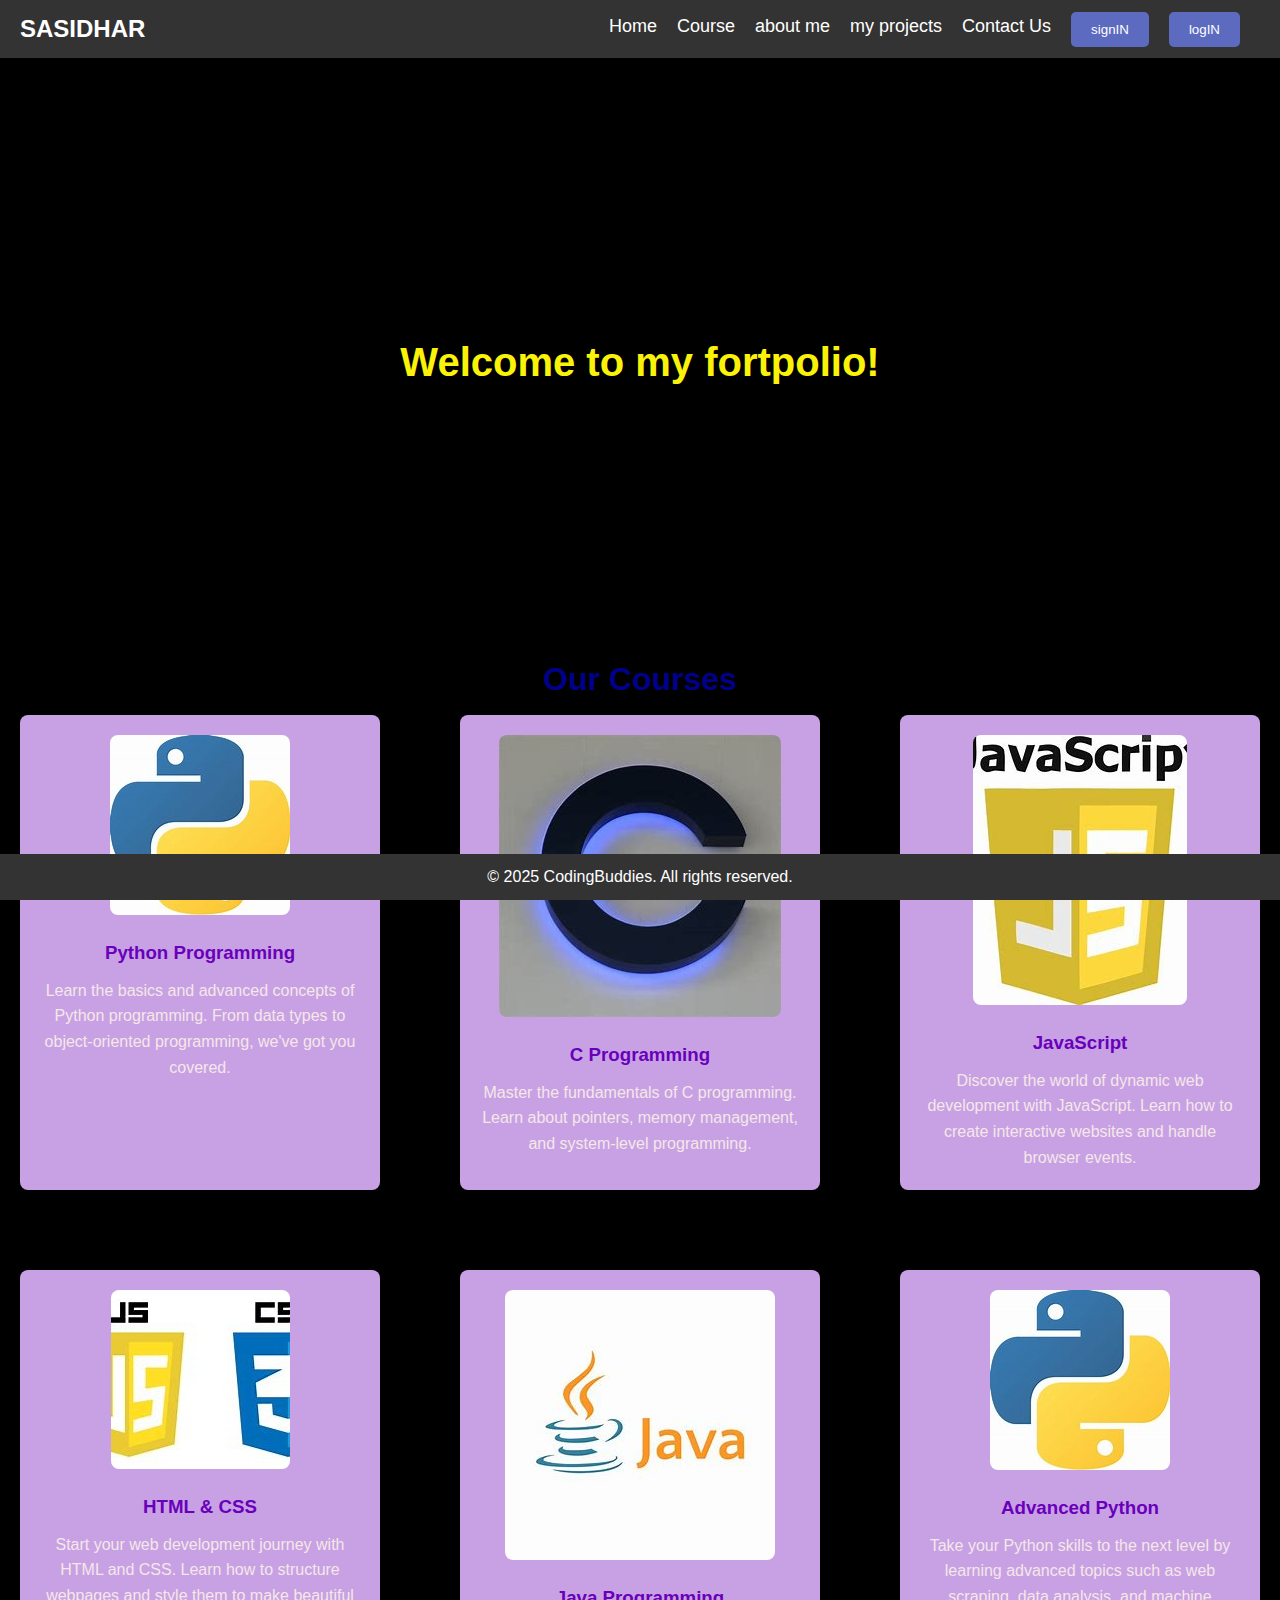
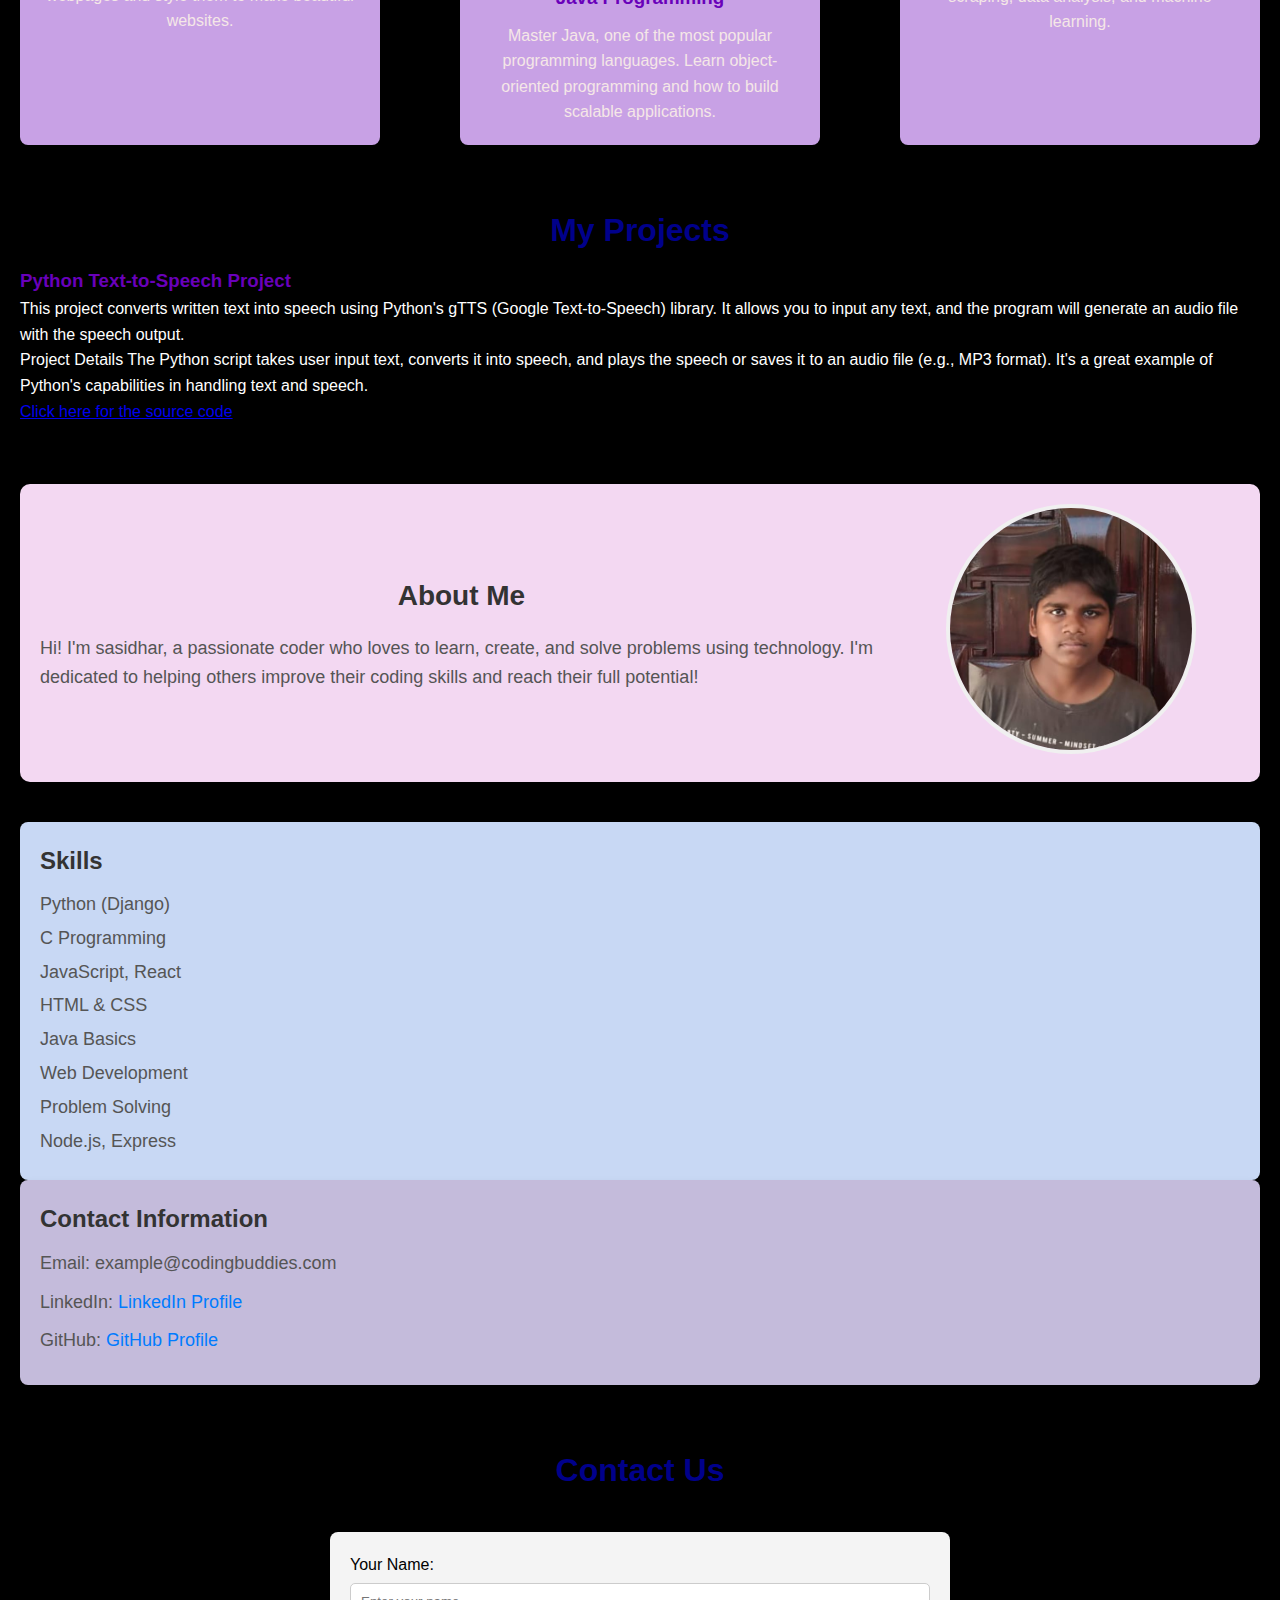
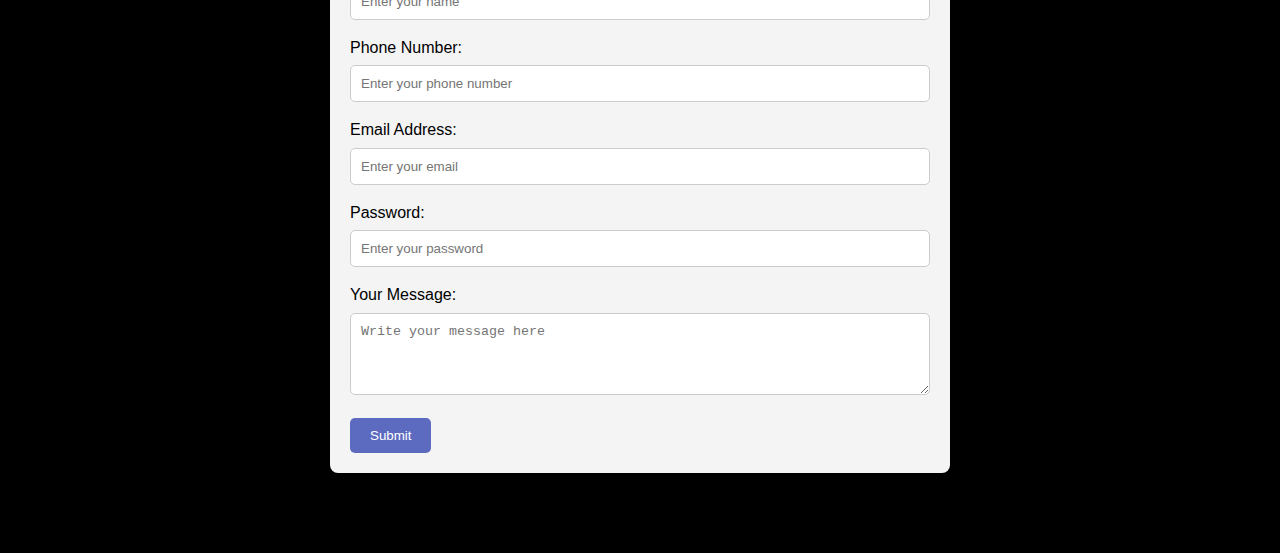
<file: index.html>
<!DOCTYPE html>
<html lang="en">

<head>
    <meta charset="UTF-8">
    <meta name="viewport" content="width=device-width, initial-scale=1.0">
    <title>CodingBuddies</title>
    <link rel="stylesheet" href="styles.css">
</head>

<body>
    <header>
        <nav>
            <div class="nav-right">
                <span>SASIDHAR</span>
            </div>
            <ul class="nav-left">
                <li><a href="#home">Home</a></li>
                <li><a href="#course">Course</a></li>
                <li><a href="#about">about me</a></li>
                <li><a href="#projects">my projects</a></li>
                <li><a href="#contact">Contact Us</a></li>
                <li><a href="signin.html"><button>signIN</button></a></li>
                <li><a href="login.html"><button>logIN</button></a></li>
            </ul>
        </nav>
    </header>

    <main>
        <section id="home">
            <h1>Welcome to my fortpolio!</h1>
        </section>

        <section id="course">
            <h2>Our Courses</h2>
            <div class="course-container">
                <div class="course">
                    <img src="python.jpg" alt="Python Programming">
                    <h3>Python Programming</h3>
                    <p>Learn the basics and advanced concepts of Python programming. From data types to object-oriented programming, we've got you covered.</p>
                </div>
                <div class="course">
                    <img src="c.jpg" alt="C Programming">
                    <h3>C Programming</h3>
                    <p>Master the fundamentals of C programming. Learn about pointers, memory management, and system-level programming.</p>
                </div>
                <div class="course">
                    <img src="js.jpg" alt="JavaScript Programming">
                    <h3>JavaScript</h3>
                    <p>Discover the world of dynamic web development with JavaScript. Learn how to create interactive websites and handle browser events.</p>
                </div>
                <div class="course">
                    <img src="hc.jpg" alt="HTML & CSS">
                    <h3>HTML & CSS</h3>
                    <p>Start your web development journey with HTML and CSS. Learn how to structure webpages and style them to make beautiful websites.</p>
                </div>
                <div class="course">
                    <img src="java.jpg" alt="Java Programming">
                    <h3>Java Programming</h3>
                    <p>Master Java, one of the most popular programming languages. Learn object-oriented programming and how to build scalable applications.</p>
                </div>
                <div class="course">
                    <img src="python.jpg" alt="Advanced Python">
                    <h3>Advanced Python</h3>
                    <p>Take your Python skills to the next level by learning advanced topics such as web scraping, data analysis, and machine learning.</p>
                </div>
            </div>
        </section>

        <section id="projects">
            <h2>My Projects</h2>
            <h3 class="ph3">Python Text-to-Speech Project</h3>
                <p class="pp">This project converts written text into speech using Python's gTTS (Google Text-to-Speech) library. It allows you to input any text, and the program will generate an audio file with the speech output.</p>
                <p class="pp">Project Details The Python script takes user input text, converts it into speech, and plays the speech or saves it to an audio file (e.g., MP3 format). It's a great example of Python's capabilities in handling text and speech.</p>
         
                <p class="pp"><a href="https://github.com/your-repository-link" target="_blank">Click here for the source code</a></p>
            
        </section>

        <section id="about">
            <div class="about-container">
                <div class="about-content">
                    <h2>About Me</h2>
                    <p>Hi! I'm sasidhar, a passionate coder who loves to learn, create, and solve problems using technology. I'm dedicated to helping others improve their coding skills and reach their full potential!</p>
                </div>
                <div class="about-image">
                    <img src="prop.jpg" alt="Profile Picture">
                </div>
            </div>
            <div class="skills">
                <h3>Skills</h3>
                <ul>
                    <li>Python (Django)</li>
                    <li>C Programming</li>
                    <li>JavaScript, React</li>
                    <li>HTML & CSS</li>
                    <li>Java Basics</li>
                    <li>Web Development</li>
                    <li>Problem Solving</li>
                    <li>Node.js, Express</li>
                </ul>
            </div>
            <div class="contact">
                <h3>Contact Information</h3>
                <p>Email: example@codingbuddies.com</p>
                <p>LinkedIn: <a href="https://www.linkedin.com" target="_blank">LinkedIn Profile</a></p>
                <p>GitHub: <a href="https://www.github.com" target="_blank">GitHub Profile</a></p>
            </div>
        </section>

        <section id="contact">
            <h2>Contact Us</h2>
            <p>If you have any questions, feel free to reach out.</p>
            <form action="/submit" method="POST">
                <div class="form-group">
                    <label for="name">Your Name:</label>
                    <input type="text" id="name" name="name" required placeholder="Enter your name">
                </div>
                <div class="form-group">
                    <label for="phone">Phone Number:</label>
                    <input type="tel" id="phone" name="phone" required placeholder="Enter your phone number">
                </div>
                <div class="form-group">
                    <label for="email">Email Address:</label>
                    <input type="email" id="email" name="email" required placeholder="Enter your email">
                </div>
                <div class="form-group">
                    <label for="password">Password:</label>
                    <input type="password" id="password" name="password" required placeholder="Enter your password">
                </div>
                <div class="form-group">
                    <label for="message">Your Message:</label>
                    <textarea id="message" name="message" rows="4" required placeholder="Write your message here"></textarea>
                </div>
                <button type="submit">Submit</button>
            </form>
        </section>
    </main>

    <footer>
        <p>&copy; 2025 CodingBuddies. All rights reserved.</p>
    </footer>
</body>

</html>
</file>
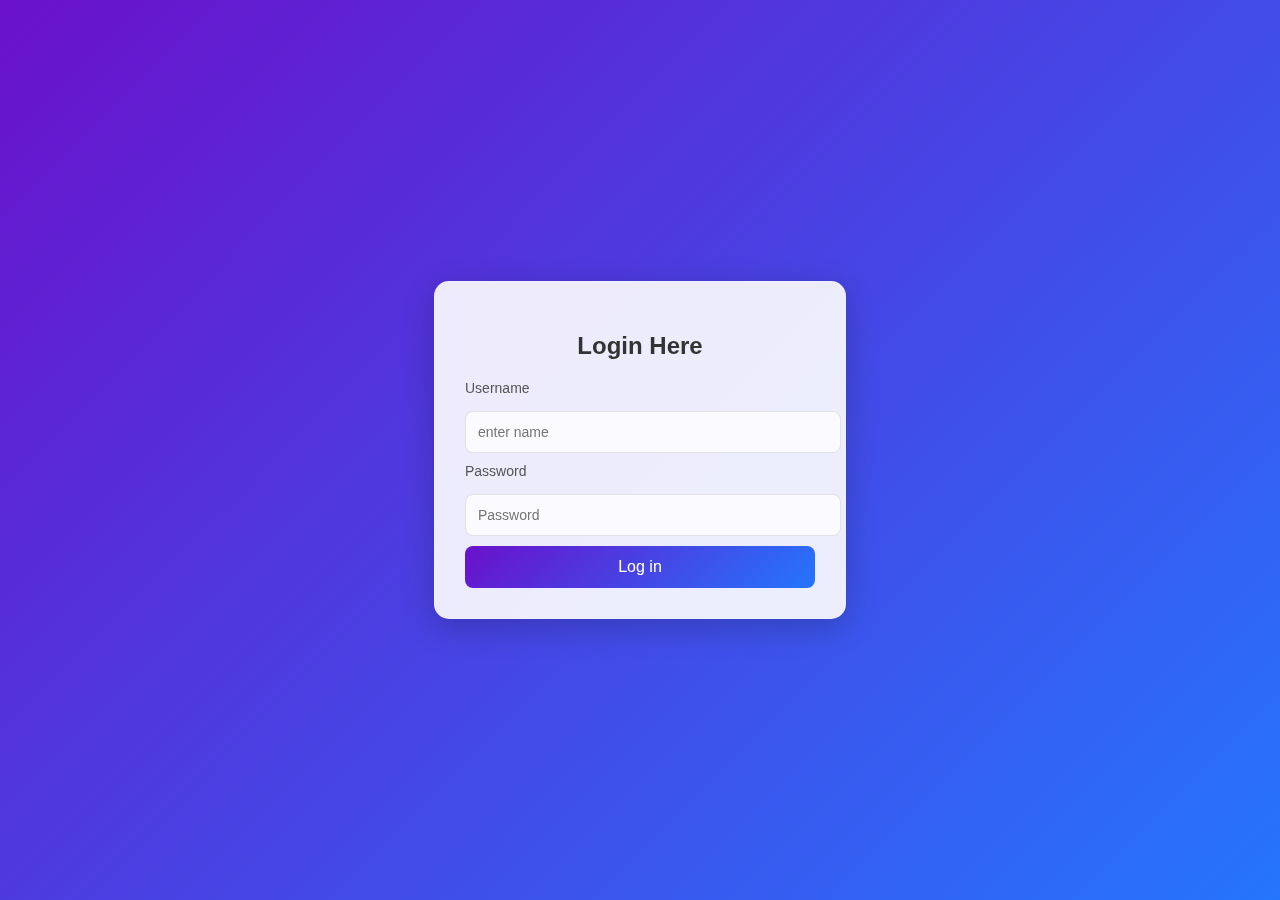
<file: login.html>
<!DOCTYPE html>
<html lang="en">

<head>
    <meta charset="UTF-8">
    <meta name="viewport" content="width=device-width, initial-scale=1.0">
    <title>Stylish Login Page</title>
    <style>
        body {
            font-family: 'Arial', sans-serif;
            background: linear-gradient(135deg, #6a11cb, #2575fc);
            display: flex;
            justify-content: center;
            align-items: center;
            height: 100vh;
            margin: 0;
        }

        .login-container {
            background: rgba(255, 255, 255, 0.9);
            padding: 30px;
            border-radius: 15px;
            box-shadow: 0 8px 32px rgba(0, 0, 0, 0.2);
            width: 350px;
            text-align: center;
            backdrop-filter: blur(10px);
            border: 1px solid rgba(255, 255, 255, 0.1);
        }

        .login-container h2 {
            margin-bottom: 20px;
            color: #333;
            font-size: 24px;
            font-weight: bold;
        }

        .login-container input[type="text"],
        .login-container input[type="password"] {
            width: 100%;
            padding: 12px;
            margin: 10px 0;
            border: 1px solid rgba(0, 0, 0, 0.1);
            border-radius: 8px;
            font-size: 14px;
            background: rgba(255, 255, 255, 0.8);
            transition: border-color 0.3s ease;
        }

        .login-container input[type="text"]:focus,
        .login-container input[type="password"]:focus {
            border-color: #6a11cb;
            outline: none;
        }

        .login-container input[type="submit"] {
            width: 100%;
            padding: 12px;
            background: linear-gradient(135deg, #6a11cb, #2575fc);
            border: none;
            border-radius: 8px;
            color: #fff;
            font-size: 16px;
            cursor: pointer;
            transition: background 0.3s ease;
        }

        .login-container input[type="submit"]:hover {
            background: linear-gradient(135deg, #2575fc, #6a11cb);
        }

        .login-container .password-label,
        .login-container .username-label {
            display: block;
            text-align: left;
            margin-bottom: 5px;
            color: #555;
            font-size: 14px;
        }

        .login-container .script-fashion {
            margin-top: 20px;
            font-size: 14px;
            color: #777;
            font-style: italic;
        }

        .login-container .script-fashion a {
            color: #6a11cb;
            text-decoration: none;
            transition: color 0.3s ease;
        }

        .login-container .script-fashion a:hover {
            color: #2575fc;
        }

        @keyframes fadeIn {
            from {
                opacity: 0;
                transform: translateY(-20px);
            }

            to {
                opacity: 1;
                transform: translateY(0);
            }
        }

        .login-container {
            animation: fadeIn 0.8s ease-out;
        }
    </style>
</head>

<body>
    <div class="login-container">
        <h2>Login Here</h2>
        <form>
            <label class="username-label" for="username">Username</label>
            <input type="text" id="username" name="username" placeholder="enter name" required>

            <label class="password-label" for="password">Password</label>
            <input type="password" id="password" name="password" placeholder="Password" required>

            <input type="submit" value="Log in">
        </form>
</body>

</html>
</file>
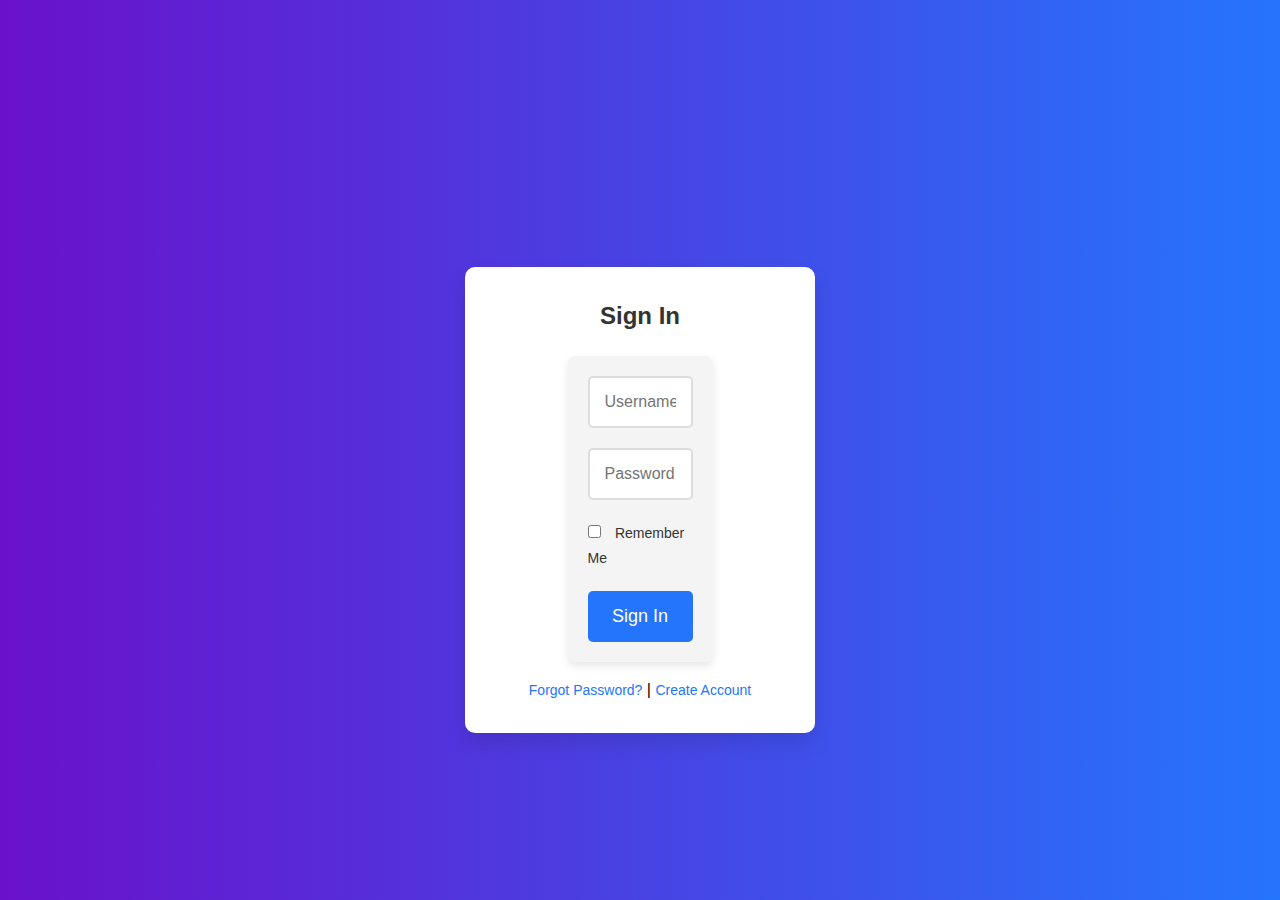
<file: signin.html>
<!DOCTYPE html>
<html lang="en">

<head>
    <meta charset="UTF-8">
    <meta name="viewport" content="width=device-width, initial-scale=1.0">
    <title>Sign In</title>
    <link rel="stylesheet" href="styles.css">
    <style>
        /* Reset Styles */
        * {
            margin: 0;
            padding: 0;
            box-sizing: border-box;
        }

        body {
            font-family: 'Arial', sans-serif;
            background: linear-gradient(to right, #6a11cb, #2575fc);
            display: flex;
            justify-content: center;
            align-items: center;
            height: 100vh;
            margin: 0;
        }

        /* Login Container */
        .login-container {
            display: flex;
            justify-content: center;
            align-items: center;
            height: 100%;
            width: 100%;
        }

        .login-box {
            background-color: #fff;
            padding: 30px;
            border-radius: 10px;
            box-shadow: 0 10px 20px rgba(0, 0, 0, 0.1);
            width: 100%;
            max-width: 350px;
            text-align: center;
            transition: all 0.3s ease;
        }

        .login-box h2 {
            margin-bottom: 20px;
            font-size: 24px;
            color: #333;
            font-weight: bold;
        }

        /* Textbox Styling */
        .textbox {
            margin-bottom: 20px;
        }

        .textbox input {
            width: 100%;
            padding: 15px;
            border: 2px solid #ddd;
            border-radius: 5px;
            font-size: 16px;
            outline: none;
            transition: border-color 0.3s;
        }

        .textbox input:focus {
            border-color: #6a11cb;
        }

        /* Remember Me */
        .remember-me {
            text-align: left;
            margin-bottom: 20px;
        }

        .remember-me input {
            margin-right: 10px;
        }

        .remember-me label {
            font-size: 14px;
            color: #333;
        }

        /* Sign In Button */
        .buttons .btn {
            width: 100%;
            padding: 15px;
            background-color: #2575fc;
            border: none;
            border-radius: 5px;
            color: white;
            font-size: 18px;
            cursor: pointer;
            transition: background-color 0.3s ease;
        }

        .buttons .btn:hover {
            background-color: #6a11cb;
        }

        /* Links */
        .links {
            margin-top: 15px;
        }

        .links a {
            font-size: 14px;
            color: #2575fc;
            text-decoration: none;
        }

        .links a:hover {
            text-decoration: underline;
        }
    </style>
</head>

<body>
    <div class="login-container">
        <div class="login-box">
            <h2>Sign In</h2>
            <form id="loginForm">
                <div class="textbox">
                    <input type="text" id="username" placeholder="Username" name="username" required>
                </div>
                <div class="textbox">
                    <input type="password" id="password" placeholder="Password" name="password" required>
                </div>
                <div class="remember-me">
                    <input type="checkbox" id="remember">
                    <label for="remember">Remember Me</label>
                </div>
                <div class="buttons">
                    <button type="submit" class="btn">Sign In</button>
                </div>
            </form>
            <div class="links">
                <a href="#">Forgot Password?</a> | <a href="register.html">Create Account</a>
            </div>
        </div>
    </div>

    <script>
        document.getElementById("loginForm").addEventListener("submit", async function (e) {
            e.preventDefault();

            const username = document.getElementById("username").value;
            const password = document.getElementById("password").value;

            try {
                const response = await fetch("http://localhost:5000/signin", {
                    method: "POST",
                    headers: {
                        "Content-Type": "application/json"
                    },
                    body: JSON.stringify({ username, password })
                });

                const data = await response.json();

                if (response.ok) {
                    alert(data.message); // Handle success
                    window.location.href = "/dashboard"; // Redirect to dashboard or home page
                } else {
                    alert(data.message); // Handle error
                }
            } catch (err) {
                console.error(err);
                alert("An error occurred while signing in.");
            }
        });
    </script>
</body>

</html>
</file>
<file: styles.css>
* {
         margin: 0;
         padding: 0;
         box-sizing: border-box;
     }
     
     
     body {
         background-color: #000000;
         font-family: Arial, sans-serif;
         line-height: 1.6;
         padding-top: 100px; /* Add space to account for the fixed navbar */
     }
     
     header {
         background-color: #333;
         padding: 10px 0;
         color: white;
         position: fixed; /* Fix navbar at the top */
         width: 100%; /* Ensure navbar spans the full width */
         top: 0; /* Position navbar at the top */
         left: 0; /* Ensure it stays aligned with the left edge */
         z-index: 1000; /* Ensure the navbar stays on top of other elements */
     }
     
     nav {
         display: flex;
         justify-content: space-between;
         align-items: center;
         padding: 0 20px;
     }
     
     .nav-left {
         list-style: none;
         display: flex;
     }
     
     .nav-left li {
         margin-right: 20px;
     }
     
     .nav-left li a {
         color: white;
         text-decoration: none;
         font-size: 18px;
     }
     
     .nav-left li a:hover {
         text-decoration: underline;
     }
     
     .nav-right span {
         font-size: 24px;
         font-weight: bold;
     }
     
     h1 {
         text-align: center;
         padding-top: 210px; /* Adjust padding for balance */
         padding-bottom: 200px;
         font-size: 2.5rem; /* Make it bigger */
         color: #faf208;
     }
     
     h2 {
         text-align: center;
         font-size: 2rem;
         color:darkblue;
         margin-bottom: 10px;
     }
     
     main {
         padding: 20px;
     }
     
     section {
         margin-bottom: 60px; /* Add more space between sections */
     }
     
     /* Course section */
     .course-container {
         display: grid;
         grid-template-columns: repeat(auto-fill, minmax(360px, 1fr));
         gap: 80px;
     }
     
     .course {
         background-color: #c8a1e5;
         padding: 20px;
         border-radius: 8px;
         text-align: center;
     }
     
     .course img {
         max-width: 100%;
         border-radius: 8px;
         margin-bottom: 15px;
     }
     
     .course h3 {
         color: #6900ba;
         margin-bottom: 10px;
     }
     
     .course p {
         color: #f5e7e7;
         font-size: medium;
     }
     
     /* About Me Section */
     .about-container {
         display: flex;
         justify-content: space-between;
         align-items: center;
         background-color: #f3d8f2;
         padding: 20px;
         border-radius: 10px;
         box-shadow: 0 4px 8px rgba(0, 0, 0, 0.1);
         margin-bottom: 40px;
     }
     
     .about-content {
         flex: 1;
         padding-right: 20px;
     }
     
     .about-content h2 {
         font-size: 28px;
         color: #333;
         margin-bottom: 15px;
     }
     
     .about-content p {
         font-size: 18px;
         color: #555;
     }
     
     .about-image {
         flex: 0.4;
         text-align: center;
     }
     
     .about-image img {
         border-radius: 50%;
         width: 250px;
         height: 250px;
         object-fit: cover;
         border: 4px solid #f0f0f0;
     }
     
     /* Skills Section */
     .skills {
         background-color: #c8d8f4;
         padding: 20px;
         border-radius: 8px;
         box-shadow: 0 4px 8px rgba(0, 0, 0, 0.1);
     }
     
     .skills h3 {
         font-size: 24px;
         color: #333;
         margin-bottom: 10px;
     }
     
     .skills ul {
         list-style: none;
     }
     
     .skills li {
         font-size: 18px;
         color: #555;
         margin-bottom: 5px;
     }
     .ph3{
         color: #6900ba;
     }
     .pp{
         color:white;
     }
     /* Contact Section */
     .contact {
         background-color: #c4bbdb;
         padding: 20px;
         border-radius: 8px;
         box-shadow: 0 4px 8px rgba(0, 0, 0, 0.1);
     }
     
     .contact h3 {
         font-size: 24px;
         color: #333;
         margin-bottom: 10px;
     }
     
     .contact p {
         font-size: 18px;
         color: #555;
         margin-bottom: 10px;
     }
     
     .contact a {
         color: #007BFF;
         text-decoration: none;
     }
     
     .contact a:hover {
         text-decoration: underline;
     }
     
     /* Contact Form Styles */
     form {
         width: 50%;
         margin: 0 auto;
         padding: 20px;
         background-color: #f4f4f4;
         border-radius: 8px;
         box-shadow: 0 4px 8px rgba(0, 0, 0, 0.1);
     }
     
     .form-group {
         margin-bottom: 15px;
     }
     
     .form-group label {
         display: block;
         margin-bottom: 5px;
     }
     
     .form-group input,
     .form-group textarea {
         width: 100%;
         padding: 10px;
         border-radius: 5px;
         border: 1px solid #ccc;
     }
     
     .form-group textarea {
         resize: vertical;
     }
     
     button {
         padding: 10px 20px;
         background-color: #5c6bc0;
         color: white;
         border: none;
         border-radius: 5px;
         cursor: pointer;
     }
     
     button:hover {
         background-color: #04115e;
     }
     
     /* Footer */
     footer {
         text-align: center;
         padding: 10px;
         background-color: #333;
         color: white;
         position: fixed;
         width: 100%;
         bottom: 0;
     }
</file>
